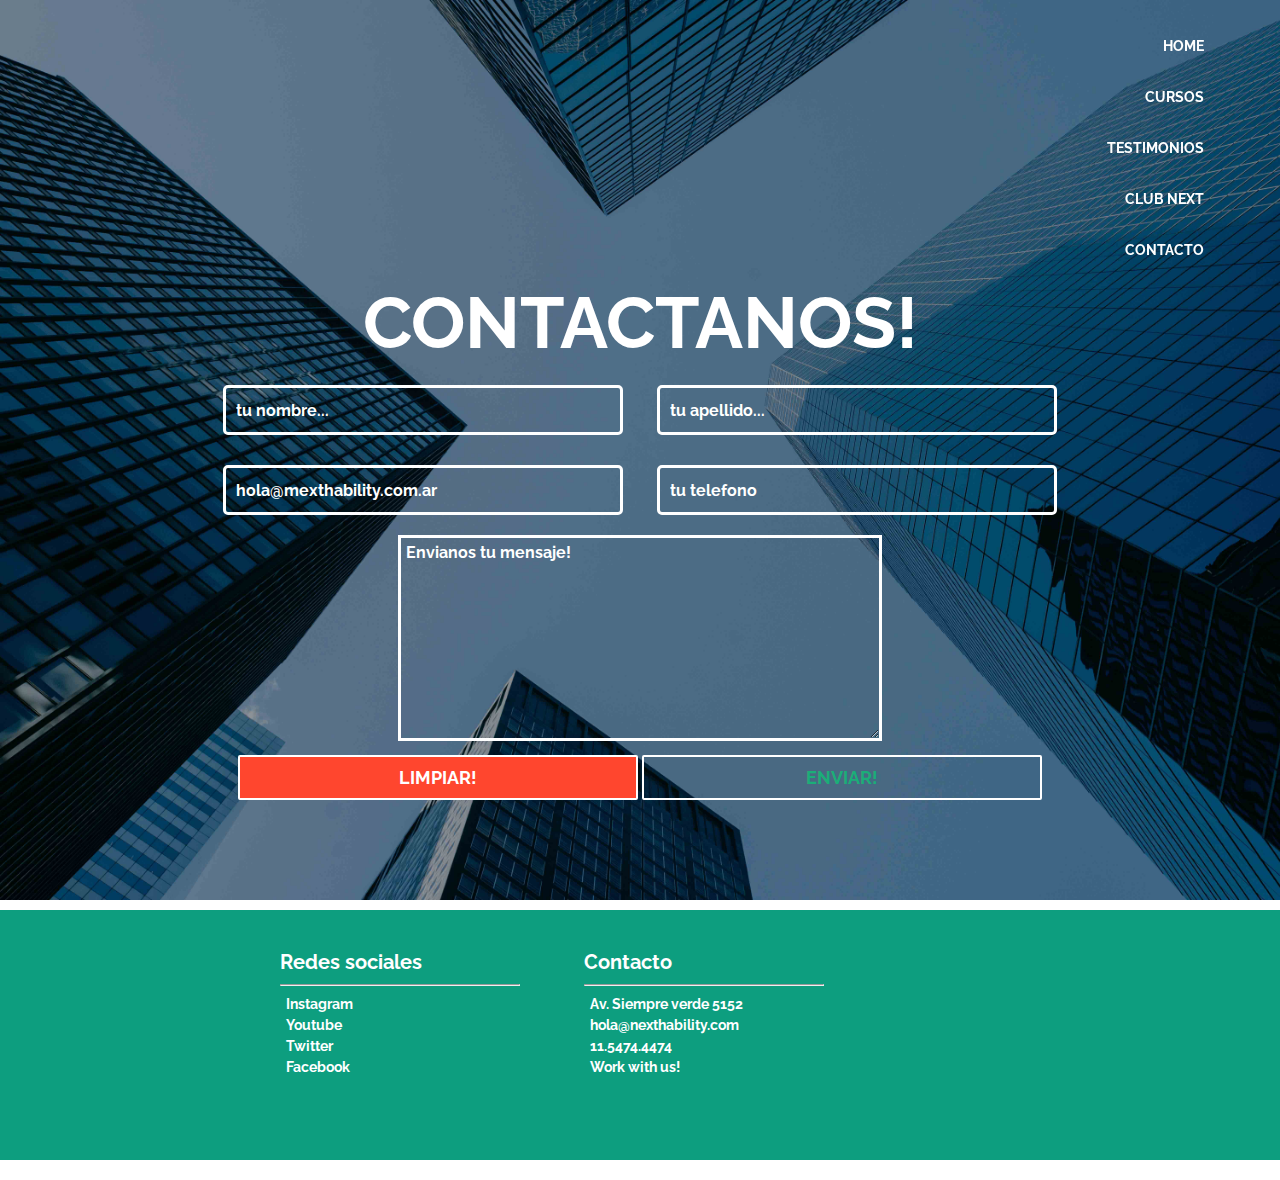
<file: pages/contacto.html>
<!DOCTYPE html>
<html lang="en">

<head>
    <meta charset="UTF-8">
    <meta http-equiv="X-UA-Compatible" content="IE=edge">
    <meta name="viewport" content="width=device-width, initial-scale=1.0">
    <link rel="stylesheet" href="../css/style.css">
    <link rel="stylesheet" href="https://cdnjs.cloudflare.com/ajax/libs/font-awesome/6.1.2/css/all.min.css"
        integrity="sha512-1sCRPdkRXhBV2PBLUdRb4tMg1w2YPf37qatUFeS7zlBy7jJI8Lf4VHwWfZZfpXtYSLy85pkm9GaYVYMfw5BC1A=="
        crossorigin="anonymous" referrerpolicy="no-referrer" />
    <link rel="shortcut icon" href="../assets/images/favico.png">
    <title>Next Hability - Contactanos! </title>
</head>

<body>
    <!--inicio header-->
    <header class="header_fixed">
        <nav class="nav-fixed">
            <ul style="padding-top: 20px; padding-bottom: 20px;">
                <li class="menu_option"><a class="menu_links" href="../index.html">Home</a></li>
                <li class="menu_option"><a class="menu_links" href="./cursos.html">Cursos</a></li>
                <li class="menu_option"><a class="menu_links" href="./history.html">Testimonios</a></li>
                <li class="menu_option"><a class="menu_links" href="./pricing.html">Club NexT</a></li>
                <li class="menu_option"><a class="menu_links" href="./contacto.html">Contacto</a></li>
            </ul>
        </nav>
    </header>

    <!--inicio mainr-->
    <main>
        <section>
            <div class="container_main_title">
                <img class="img_back back_black" src="../assets/images/pexels-laura-tancredi-7078666 (1).jpg"
                    alt="fonto_contacto">

                <div class="container_title">
                    <div class="main_title_center">
                        <h1 class="h1_container_main_title">Contactanos!</h1>
                        <form action="">
                            <div class="field_data">
                                <input type="text" id="nombre" placeholder="tu nombre...">
                            </div>
                            <div class="field_data">
                                <input type="text" id="apellido" placeholder="tu apellido...">
                            </div>
                            <div>
                                <div class="field_data">
                                    <input type="text" id="mail" placeholder="hola@mexthability.com.ar">
                                </div>
                                <div class="field_data">
                                    <input type="text" id="celular" placeholder="tu telefono">
                                </div>
                            </div>
                            <div>
                                <textarea name="" id="consulta" cols="30" rows="10"
                                    placeholder="Envianos tu mensaje!"></textarea>
                            </div>
                            <div class="botonera">
                                <button type="reset" class="btn_limpiar">Limpiar!</button>
                                <button type="submit" class="btn_enviar">Enviar! </button>
                            </div>

                        </form>
                    </div>
                </div>
            </div>
        </section>
    </main>

    <!--inicio header-->
    <footer>
        <div class="container_footer footer_fixed">
            <div class="container_footer_data">
                <div class="container-footer-redes">
                    <div class="titulo_container_footer_redes">
                        Redes sociales
                    </div>
                    <hr>
                    <ul class="menu_footer_container_footer">
                        <li class="menu_links"><i class="fa-brands fa-instagram"></i> Instagram</li>
                        <li class="menu_links"><i class="fa-brands fa-youtube"></i> Youtube</li>
                        <li class="menu_links"><i class="fa-brands fa-twitter"></i> Twitter</li>
                        <li class="menu_links"><i class="fa-brands fa-facebook-f"></i> Facebook</li>

                    </ul>
                </div>
                <div class="container-footer-redes">
                    <div class="titulo_container_footer_redes">
                        Contacto
                    </div>
                    <hr>
                    <ul class="menu_footer_container_footer_datos">
                        <li class="menu_links"><i class="fa-solid fa-map"></i> Av. Siempre verde 5152</li>
                        <li class="menu_links"><i class="fa-solid fa-envelope"></i> hola@nexthability.com</li>
                        <li class="menu_links"><i class="fa-solid fa-phone"></i> 11.5474.4474 </li>
                        <li class="menu_links"> Work with us!</li>

                    </ul>
                </div>
            </div>
        </div>
    </footer>
</body>

</html>

<script>
    const navbar = document.querySelector('.nav-fixed');
    const header = document.querySelector('.header_fixed');
    const links = document.querySelector('.menu_links');
    window.onscroll = () => {
        if (window.scrollY > 800) {
            navbar.classList.add('nav-active');
            header.classList.add('header-active');
            links.classList.add('links-active');
        } else {
            navbar.classList.remove('nav-active');
            header.classList.remove('header-active');
            links.classList.remove('links-active');
        }
    };
</script>
</file>
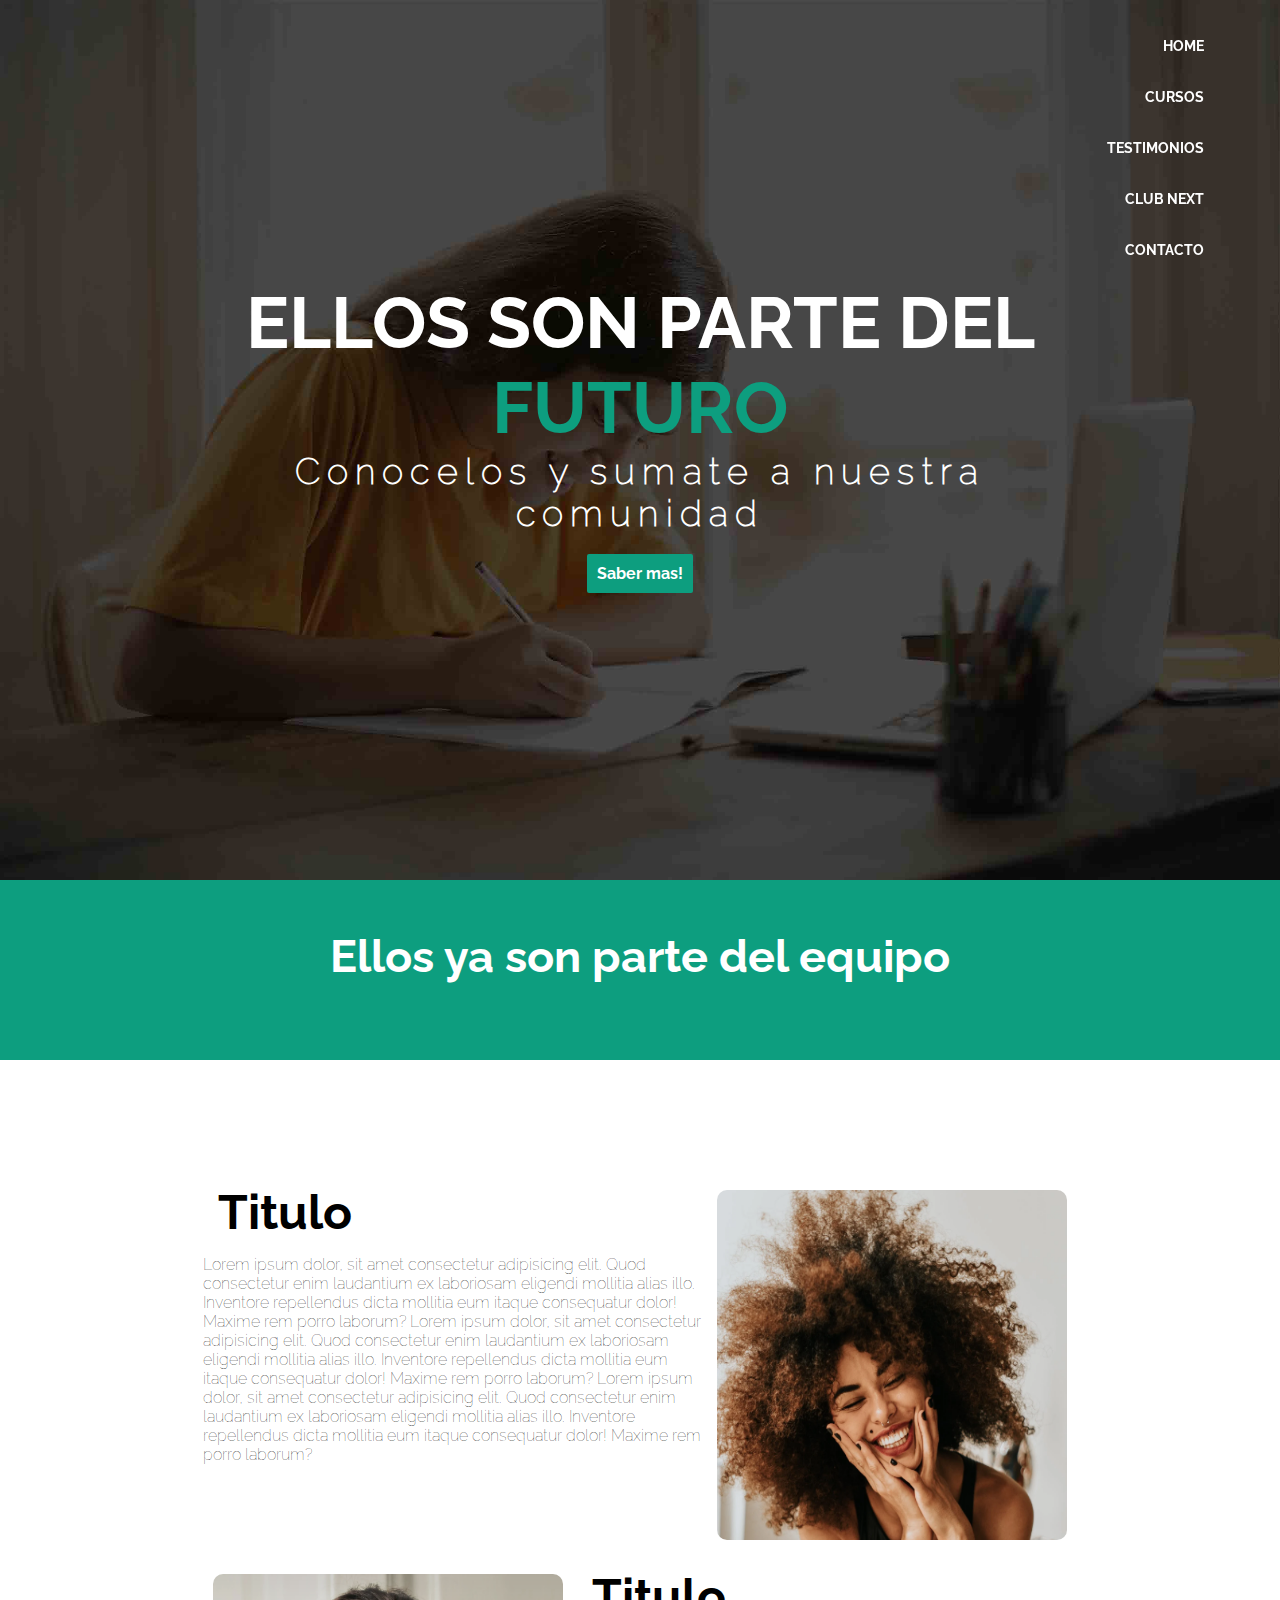
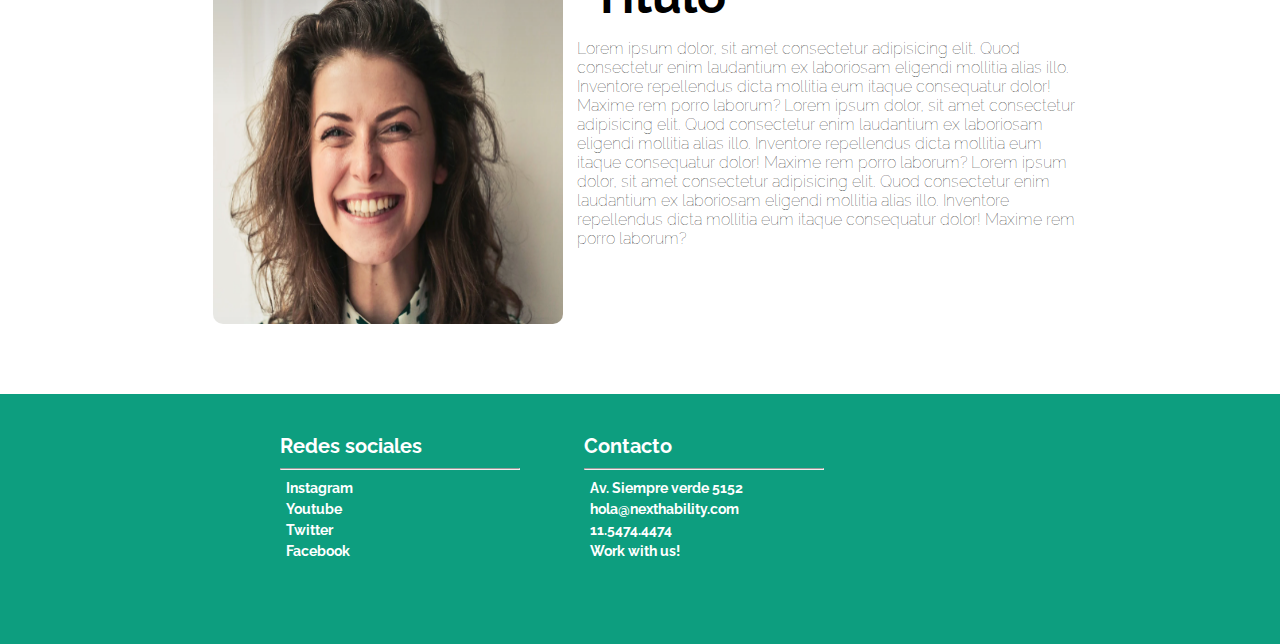
<file: pages/history.html>
<!DOCTYPE html>
<html lang="en">

<head>
    <meta charset="UTF-8">
    <meta http-equiv="X-UA-Compatible" content="IE=edge">
    <meta name="viewport" content="width=device-width, initial-scale=1.0">
    <link rel="shortcut icon" href="../assets/images/favico.png">
    <link rel="stylesheet" href="../css/style.css">
    <link rel="stylesheet" href="https://cdnjs.cloudflare.com/ajax/libs/font-awesome/6.1.2/css/all.min.css"
        integrity="sha512-1sCRPdkRXhBV2PBLUdRb4tMg1w2YPf37qatUFeS7zlBy7jJI8Lf4VHwWfZZfpXtYSLy85pkm9GaYVYMfw5BC1A=="
        crossorigin="anonymous" referrerpolicy="no-referrer" />
    <title>Nuestros Testimonios</title>
</head>

<body>
    <!--inicio header-->
    <header class="header_fixed">
        <nav class="nav-fixed">
            <ul style="padding-top: 20px; padding-bottom: 20px;">
                <li class="menu_option"><a class="menu_links" href="../index.html">Home</a></li>
                <li class="menu_option"><a class="menu_links" href="./cursos.html">Cursos</a></li>
                <li class="menu_option"><a class="menu_links" href="./history.html">Testimonios</a></li>
                <li class="menu_option"><a class="menu_links" href="./pricing.html">Club NexT</a></li>
                <li class="menu_option"><a class="menu_links" href="./contacto.html">Contacto</a></li>
            </ul>
        </nav>
    </header>

    <!--inicio main-->
    <main>
        <section>
            <div class="container_main_title">
                <img class="img_back back_black" src="../assets/images/history.jpg" alt="fonto_contacto">

                <div class="container_title">
                    <div class="main_title_center">
                        <h1 class="h1_container_main_title">Ellos son parte del <span class="green_title">futuro</span>
                        </h1>
                        <h3 class="h3_subtitulo">Conocelos y sumate a nuestra comunidad</h3>
                        <div class="main_button_inscripcion">
                            <a href="" class="btn_green">Saber mas!</a>
                        </div>
                    </div>
                </div>
            </div>
        </section>

        <section>
            <div class="container_info_cursos">
                <div class="titulo_container_info_general">
                    <h1 class="h3_titulo_container_info_cursos">Ellos ya son parte del equipo</h1>
                </div>
            </div>
        </section>

        <section>
            <div class="container_info_publicidad">
                <div>
                    <div class="box_container_info_publicidad">
                        <div class="h1_container_info_publicidad">
                            Titulo
                        </div>
                        <p class="parrafo_container_info_publicidad">
                            Lorem ipsum dolor, sit amet consectetur adipisicing elit. Quod consectetur enim laudantium
                            ex laboriosam eligendi mollitia alias illo. Inventore repellendus dicta mollitia eum itaque
                            consequatur dolor! Maxime rem porro laborum?

                            Lorem ipsum dolor, sit amet consectetur adipisicing elit. Quod consectetur enim laudantium
                            ex laboriosam eligendi mollitia alias illo. Inventore repellendus dicta mollitia eum itaque
                            consequatur dolor! Maxime rem porro laborum?

                            Lorem ipsum dolor, sit amet consectetur adipisicing elit. Quod consectetur enim laudantium
                            ex laboriosam eligendi mollitia alias illo. Inventore repellendus dicta mollitia eum itaque
                            consequatur dolor! Maxime rem porro laborum?
                        </p>
                    </div>
                    <div class="img_box_container_publicidad"><img class="img_box_size radius_image"
                            src="../assets/images/2.PNG" alt="Study"></div>
                </div>
                <div class="max_container">
                    <div class="img_box_container_publicidad"><img class="img_box_size radius_image"
                            src="../assets/images/1.PNG" alt="Team work"></div>
                    <div style="display: inline-block;">
                        <div class="box_container_info_publicidad">
                            <div class="h1_container_info_publicidad">
                                Titulo
                            </div>
                            <p class="parrafo_container_info_publicidad">
                                Lorem ipsum dolor, sit amet consectetur adipisicing elit. Quod consectetur enim
                                laudantium
                                ex laboriosam eligendi mollitia alias illo. Inventore repellendus dicta mollitia eum
                                itaque
                                consequatur dolor! Maxime rem porro laborum?

                                Lorem ipsum dolor, sit amet consectetur adipisicing elit. Quod consectetur enim
                                laudantium
                                ex laboriosam eligendi mollitia alias illo. Inventore repellendus dicta mollitia eum
                                itaque
                                consequatur dolor! Maxime rem porro laborum?

                                Lorem ipsum dolor, sit amet consectetur adipisicing elit. Quod consectetur enim
                                laudantium
                                ex laboriosam eligendi mollitia alias illo. Inventore repellendus dicta mollitia eum
                                itaque
                                consequatur dolor! Maxime rem porro laborum?
                            </p>

                        </div>
                    </div>
                </div>
            </div>
        </section>
    </main>

        <!--inicio footer-->
    <footer>
        <div class="container_footer">
            <div class="container_footer_data">
                <div class="container-footer-redes">
                    <div class="titulo_container_footer_redes">
                        Redes sociales
                    </div>
                    <hr>
                    <ul class="menu_footer_container_footer">
                        <li class="menu_links"><i class="fa-brands fa-instagram"></i> Instagram</li>
                        <li class="menu_links"><i class="fa-brands fa-youtube"></i> Youtube</li>
                        <li class="menu_links"><i class="fa-brands fa-twitter"></i> Twitter</li>
                        <li class="menu_links"><i class="fa-brands fa-facebook-f"></i> Facebook</li>

                    </ul>
                </div>
                <div class="container-footer-redes">
                    <div class="titulo_container_footer_redes">
                        Contacto
                    </div>
                    <hr>
                    <ul class="menu_footer_container_footer_datos">
                        <li class="menu_links"><i class="fa-solid fa-map"></i> Av. Siempre verde 5152</li>
                        <li class="menu_links"><i class="fa-solid fa-envelope"></i> hola@nexthability.com</li>
                        <li class="menu_links"><i class="fa-solid fa-phone"></i> 11.5474.4474 </li>
                        <li class="menu_links"> Work with us!</li>

                    </ul>
                </div>
            </div>
        </div>
    </footer>

</body>

</html>

<script>
    const navbar = document.querySelector('.nav-fixed');
    const header = document.querySelector('.header_fixed');
    const links = document.querySelector('.menu_links');
    window.onscroll = () => {
        if (window.scrollY > 800) {
            navbar.classList.add('nav-active');
            header.classList.add('header-active');
            links.classList.add('links-active');
        } else {
            navbar.classList.remove('nav-active');
            header.classList.remove('header-active');
            links.classList.remove('links-active');
        }
    };
</script>
</file>
<file: css/style.css>
* {
    margin: 0px;
    padding: 0px;
    box-sizing: border-box;
}

@font-face {
    font-family: 'Raleway Bold';
    src: url('/assets/fonts/Raleway-Bold.ttf') format('truetype');
    font-style: normal;
    font-weight: normal;
}

@font-face {
    font-family: 'Raleway thin';
    src: url('/assets/fonts/Raleway-Thin.ttf') format('truetype');
    font-style: normal;
    font-weight: 200;
}


body {
    width: 100vw;
    height: 100vh;
}

.container{
    display: grid;
    text-align: center;
    grid-template-columns: 1fr 1fr 1fr 1fr;
    grid-template-rows: auto auto auto auto auto;
    grid-template-areas: 
        "header header header header"
        "main_screen main_screen main_screen main_screen"
        "screen_barra_ad screen_barra_ad screen_barra_ad screen_barra_ad"
        "info_publicidad_container info_publicidad_container info_publicidad_container info_publicidad_container"
        "footer footer footer footer";

}

#main_screen{
    grid-area: main_screen;
}

#screen_barra_ad{
    grid-area: main_screen;
}

#info_publicidad_container{
    grid-area: main_screen;
}

/* ESTILOS DE HEADER  INDEX*/

header {
    grid-area: header;
    height: 20px;
    position: fixed;
    top: -10px;
    left: 1050px;
}


nav ul {
    text-align: right;
    margin: 10px;
    margin-right: 50px;
}

nav ul li {
    display: inline-block;
}

.menu_links {
    outline: none;
    text-decoration: none;
    padding: 2px 1px 0;
    color: white;
    font-family: 'Raleway thin';
}

.menu_option {
    font-size: 18px;
    color: white;
    font-weight: bold;
    text-transform: uppercase;
    padding: 15px 25px 15px 25px;
}

.nav-active {
    background-color: white;
    border-bottom: 1px rgb(13, 158, 127) solid;
    background-color: rgb(13, 158, 127);
    height: 100px;
    box-shadow: 0 5px 5px rgba(182, 182, 182, 0.75);
    z-index: 100;
}

.header-active {
    left: 0px;
    width: 100%;
}

.pages {
    background-color: rgb(13, 158, 127);
    z-index: 1;
}


/* ESTILOS DE BODY  INDEX*/



.container_main_title {
    background-color: transparent;
    width: 100vw;
    height: 100vh;

}

.main_title_center {
    margin-top: 280px;
    padding-left: 200px;
    padding-right: 200px;
}

.container_title {
    text-align: center;
}

.green_title {
    color: rgb(13, 158, 127);
}

.h1_container_main_title {
    color: white;
    font-size: 72px;
    font-weight: 500;
    font-family: 'Raleway Bold';
    text-transform: uppercase;
}

.h3_subtitulo {
    color: white;
    font-family: 'Raleway thin';
    font-size: 36px;
    letter-spacing: 0.2em;

}

.main_button_inscripcion {
    margin: 30px;
}

.btn_green {
    background-color: rgb(13, 158, 127);
    border-radius: 2px;
    padding: 10px;
    color: white;
    font-family: 'Raleway Bold';
    text-decoration: none;
}

video {
    position: absolute;
    left: 0;
    top: 0;
    z-index: -1;
    overflow: hidden;
}

.img_back {
    position: absolute;
    left: 0;
    top: 0;
    z-index: -1;
    overflow: hidden;
    height: 100vh;
    width: 100vw;

}

.container_info_general {
    background-color: rgb(13, 158, 127);
    width: 100%;
    height: 45vh;
    position: relative;
    top: -140px;
    z-index: -1;
}

.container_info_cursos {
    background-color: rgb(13, 158, 127);
    width: 100%;
    height: 20vh;
    position: relative;
    top: -300px;
    z-index: -1;
}

.titulo_container_info_general {
    text-align: center;
    padding-top: 30px;
    padding-bottom: 30px;
}

.h3_titulo_container_info_general {
    color: white;
    font-family: 'Raleway Bold';
    font-size: 45px;
}

.h3_titulo_container_info_cursos {
    color: white;
    font-family: 'Raleway Bold';
    font-size: 45px;
    margin-top: 20px;
}

.info_container_info_general {
    text-align: center;
    margin-left: 70px;
    margin-right: 70px;
}

.box_container_info_general {
    background-color: transparent;
    display: inline-block;
    border: 5px white solid;
    margin: 20px;
    width: 300px;
    padding: 10px;
}

.titulo_box_container_info_general {
    color: white;
    font-size: 28px;
    font-family: 'Raleway Bold';
    padding-bottom: 10px;
}

.content_box_container_info_general {
    color: white;
    font-family: 'Raleway thin';
    font-size: 18px;
    font-weight: 400;
}

.container_info_publicidad {
    text-align: center;
    margin-left: 70px;
    margin-right: 70px;
}

.box_container_info_publicidad {
    text-align: left;

}

.h1_container_info_publicidad {
    color: black;
    font-size: 48px;
    font-family: 'Raleway Bold';
    position: relative;
    top: -280px;
    padding: 15px;
    z-index: -1;
}

.parrafo_container_info_publicidad {
    color: rgba(0, 0, 0, 0.891);
    width: 500px;
    position: relative;
    top: -280px;
    font-family: 'Raleway thin';
    z-index: -1;
}

.box_container_info_publicidad {
    display: inline-block;
}

.img_box_container_publicidad {
    display: inline-block;

}

.img_box_size {
    width: 450px;
    height: 450px;
    position: relative;
    top: -180px;
    z-index: -1;
}

.max_container {
    max-height: 250px;
}

.container_contacto {
    margin-top: 100px;
    position: relative;
    overflow: hidden;
}

.form_contacto {
    margin-left: 200px;
    margin-right: 200px;
    text-align: center;
}

.field_data {
    display: inline-block;
    margin: 20px 15px 10px 15px;
}

input[type=text] {
    height: 50px;
    width: 400px;
    border-radius: 5px;
    border: none;
    padding: 5px;
    background-color: transparent;
    border: 3px solid white;
    padding: 10px;
    color: white;
    font-size: 1em;
    font-family: 'Raleway Bold';
}

textarea {
    background-color: transparent;
    border: 3px solid white;
    width: 55%;
    color: white;
    font-size: 1em;
    font-family: 'Raleway Bold';
    margin-top: 10px;
    padding: 5px;
}

.btn_limpiar {
    background-color: #ff462e;
    width: 400px;
    color: white;
    border: 2px white solid;
    padding: 10px;
    border-radius: 2px;
    font-family: 'Raleway Bold';
    font-weight: bold;
    text-transform: uppercase;
    font-size: 1.1em;
}

.btn_enviar {
    background-color: transparent;
    width: 400px;
    color: rgb(27, 174, 120);
    border: 2px white solid;
    padding: 10px;
    border-radius: 2px;
    font-family: 'Raleway Bold';
    font-weight: bold;
    text-transform: uppercase;
    font-size: 1.1em;
}

::placeholder {
    color: white;
    font-size: 1em;
}

.botonera {
    margin-top: 10px;
}

.container_single_cursos {
    text-align: center;
    margin-left: 70px;
    margin-right: 70px;
    margin-bottom: 50px;
}

.single_categoria_cursos {
    display: inline-block;
    width: 25%;
    height: 10vh;
    padding: 25px;
}

.titulo_single_cursos {
    font-family: 'Raleway Bold';
    font-size: 28px;
    color: rgb(13, 158, 127);
}

.bajada_cursos {
    font-family: 'Raleway Bold';
    font-weight: 300;
    color: #00000094;
    font-size: 14px;
}

.fixed-top {
    margin-top: -100px;
}

.btn_demand {
    margin-top: 15px;
    padding: 10px;
    color: rgb(13, 158, 127);
    background-color: transparent;
    border: 2px rgb(13, 158, 127) solid;
    border-radius: 5px;
}

.radius_image {
    max-width: 350px;
    max-height: 350px;
    border-radius: 10px;
    margin: 10px;
    margin-bottom: 20px;
}


/* ESTILOS DE FOOTER ALL*/

footer{
    grid-area: footer;
}


.container_footer {
    width: 100vw;
    background-color: rgb(13, 158, 127);
    height: 250px;
    padding-left: 250px;
}

.footer_fixed {
    position: absolute;
    bottom: -260px;
}


.container-footer-redes {
    display: inline-block;
    width: 300px;
    padding: 30px;
}

.container-footer-data {
    display: inline-block;
    width: 300px;
    padding: 30px;
}

ul li {
    text-decoration: none;
}

.titulo_container_footer_redes {
    padding-top: 10px;
    padding-bottom: 10px;
    color: white;
    font-size: 20px;
    font-family: 'Raleway Bold';
}

.menu_footer_container_footer {
    padding: 5px;
    text-decoration: none;
    list-style: none;
}

.menu_footer_container_footer_datos {
    padding: 5px;
    text-decoration: none;
    list-style: none;
}

.menu_links {
    outline: none;
    text-decoration: none;
    padding: 5px 1px 0;
    color: white;
    font-family: 'Raleway Bold';
    font-size: 14px;
}

/* MEDIAS Q*/

@media screen and (max-width: 1200px) {
    
.header_fixed{
    left: 150px;
}

.header_fixed{
    left:0px;
}

.container_title {
        display: flex;
}

.h1_container_main_title {
    color: white;
    font-size: 40px;
    font-weight: 500;
    font-family: 'Raleway Bold';
    text-transform: uppercase;
}

.main_title_center {
    margin-top: 200px;
    padding-left: 0px;
    padding-right: 0px;
    margin-left: 50px;
    margin-right: 50px;
}

.h3_subtitulo {
    color: white;
    font-family: 'Raleway thin';
    font-size: 26px;
    letter-spacing: 0.2em;
}

video {
max-width: 1024px;
height: auto;
}

.container_info_general {
    background-color: rgb(13, 158, 127);
    width: 100%;
    height: auto;
    position: relative;
    margin-top: -300px;
    z-index: -1;
}

.h3_subtitulo {
    color: white;
    font-family: 'Raleway thin';
    font-size: 26px;
    letter-spacing: 0.2em;
}

.titulo_container_info_general {
    text-align: center;
    padding-top: 30px;
    padding-bottom: 30px;
    display: flex;
    align-items: center;
    justify-content: center;
}

.h3_titulo_container_info_general {
    color: white;
    font-family: 'Raleway Bold';
    font-size: 35px;
}

.info_container_info_general {
    text-align: center;
    margin-left: 0px;
    margin-right: 0px;
}

.box_container_info_general {
    background-color: transparent;
    display: inline-block;
    border: 5px white solid;
    margin: 20px;
    width: auto;
    padding: 10px;
}

.content_box_container_info_general {
    color: white;
    font-family: 'Raleway bold';
    font-size: 18px;
    font-weight: 100;
}

.container_info_publicidad {
    text-align: center;
    margin-left: 0px;
    margin-right: 0px;
    margin-top: 150px;
    margin-left: 10px;
    margin-right: 10px;
}

.box_container_info_publicidad {
     text-align: center;
}

.parrafo_container_info_publicidad {
    color: rgba(0, 0, 0, 0.891);
    width: 100%;
    position: relative;
    top: -280px;
    font-family: 'Raleway thin';
    z-index: -1;
    padding: 15px;
}

.box_container_info_publicidad {
    display: inline;
    padding: 5px;
}


.h1_container_info_publicidad {
    color: black;
    font-size: 28px;
    font-family: 'Raleway Bold';
    position: relative;
    top: -280px;
    padding: 15px;
    z-index: -1;
}

.img_box_size {

    position: relative;
    top: -180px;
    z-index: -1;
    max-width: 320px;
    height: auto;
    margin-bottom: 30px;
}

.max_container{
    display: none;
}

.container_footer {
    width: auto;
    background-color: rgb(13, 158, 127);
    height: auto;
    margin-top: -100px;
    padding-left: 5px;
}

.container-footer-redes {
    display: inline-block;
    width: 300px;
    padding: 30px;
}

#main_screen{
    margin-bottom: 100px;
}

    
}

@media screen and (max-width: 768px) {

.header_fixed{
    left: 50px;
}

    .container_title {
        display: flex;
}

.h1_container_main_title {
    color: white;
    font-size: 40px;
    font-weight: 500;
    font-family: 'Raleway Bold';
    text-transform: uppercase;
}

.main_title_center {
    margin-top: 200px;
    padding-left: 0px;
    padding-right: 0px;
    margin-left: 50px;
    margin-right: 50px;
}

.h3_subtitulo {
    color: white;
    font-family: 'Raleway thin';
    font-size: 26px;
    letter-spacing: 0.2em;
}

video {
max-width: 768px;
height: auto;
}

.container_info_general {
    background-color: rgb(13, 158, 127);
    width: 100%;
    height: auto;
    position: relative;
    margin-top: -300px;
    z-index: -1;
}

.h3_subtitulo {
    color: white;
    font-family: 'Raleway thin';
    font-size: 26px;
    letter-spacing: 0.2em;
}

.titulo_container_info_general {
    text-align: center;
    padding-top: 30px;
    padding-bottom: 30px;
    display: flex;
    align-items: center;
    justify-content: center;
    max-width: 760px;
}

.h3_titulo_container_info_general {
    color: white;
    font-family: 'Raleway Bold';
    font-size: 35px;
}

.info_container_info_general {
    text-align: center;
    margin-left: 0px;
    margin-right: 0px;
}

.box_container_info_general {
    background-color: transparent;
    display: inline-block;
    border: 5px white solid;
    margin: 20px;
    width: auto;
    padding: 10px;
}

.content_box_container_info_general {
    color: white;
    font-family: 'Raleway bold';
    font-size: 18px;
    font-weight: 100;
}

.container_info_publicidad {
    text-align: center;
    margin-left: 0px;
    margin-right: 0px;
    margin-top: 150px;
    margin-left: 10px;
    margin-right: 10px;
}

.box_container_info_publicidad {
     text-align: center;
}

.parrafo_container_info_publicidad {
    color: rgba(0, 0, 0, 0.891);
    width: 700px;
    position: relative;
    top: -280px;
    font-family: 'Raleway thin';
    z-index: -1;
    max-width: 700px;
    padding: 15px;
}

.box_container_info_publicidad {
    display: inline;
    padding: 5px;
}


.h1_container_info_publicidad {
    color: black;
    font-size: 28px;
    font-family: 'Raleway Bold';
    position: relative;
    top: -280px;
    padding: 15px;
    z-index: -1;
}

.img_box_size {

    position: relative;
    top: -180px;
    z-index: -1;
    max-width: 320px;
    height: auto;
    margin-bottom: 30px;
}

.max_container{
    display: none;
}

.container_footer {
    width: auto;
    background-color: rgb(13, 158, 127);
    height: auto;
    margin-top: -100px;
    padding-left: 5px;
}

.container-footer-redes {
    display: inline-block;
    width: 300px;
    padding: 30px;
}

#main_screen{
    margin-bottom: 100px;
}
    
}


@media (max-width: 320px) {

.header_fixed{
        left: 50px;
    }



.container_title {
        display: flex;
}

.h1_container_main_title {
    color: #8b8686;
    font-size: 40px;
    font-weight: 500;
    font-family: 'Raleway Bold';
    text-transform: uppercase;
}

.container_main_title{
    margin-bottom: 400px;
}

.main_title_center {
    margin-top: 200px;
    padding-left: 0px;
    padding-right: 0px;
    margin-left: 50px;
    margin-right: 50px;
}

.h3_subtitulo {
    color: white;
    font-family: 'Raleway thin';
    font-size: 26px;
    letter-spacing: 0.2em;
}

video {
display:none
}

.container_info_general {
    background-color: rgb(13, 158, 127);
    width: 100%;
    height: auto;
    position: relative;
    top: -140px;
    z-index: -1;
}

.h3_subtitulo {
    color: #ff7d7d;
    font-family: 'Raleway thin';
    font-size: 26px;
    letter-spacing: 0.2em;
}

.titulo_container_info_general {
    text-align: center;
    padding-top: 30px;
    padding-bottom: 30px;
    display: flex;
    align-items: center;
    justify-content: center;
    max-width: 320px;
}

.h3_titulo_container_info_general {
    color: white;
    font-family: 'Raleway Bold';
    font-size: 35px;
}

.info_container_info_general {
    text-align: center;
    margin-left: 0px;
    margin-right: 0px;
    max-width: 320px;
}

.box_container_info_general {
    background-color: transparent;
    display: inline-block;
    border: 5px white solid;
    margin: 20px;
    width: auto;
    padding: 10px;
}

.content_box_container_info_general {
    color: white;
    font-family: 'Raleway bold';
    font-size: 18px;
    font-weight: 100;
}

.container_info_publicidad {
    text-align: center;
    margin-left: 0px;
    margin-right: 0px;
    margin-top: 150px;
    margin-left: 10px;
    margin-right: 10px;
}

.box_container_info_publicidad {
     text-align: center;
}

.parrafo_container_info_publicidad {
    color: rgba(0, 0, 0, 0.891);
    width: 500px;
    position: relative;
    top: -280px;
    font-family: 'Raleway thin';
    z-index: -1;
    max-width: 320px;
    padding: 15px;
}

.box_container_info_publicidad {
    display: inline;
    padding: 5px;
}


.h1_container_info_publicidad {
    color: black;
    font-size: 28px;
    font-family: 'Raleway Bold';
    position: relative;
    top: -280px;
    padding: 15px;
    z-index: -1;
    max-width: 320px;
}

.img_box_size {

    position: relative;
    top: -180px;
    z-index: -1;
    max-width: 320px;
    height: auto;
    margin-bottom: 30px;
}

.max_container{
    display: none;
}

.container_footer {
    width: auto;
    background-color: rgb(13, 158, 127);
    height: auto;
    margin-top: -100px;
    padding-left: 5px;
}

.container-footer-redes {
    display: inline-block;
    width: 300px;
    padding: 30px;
}

#main_screen{
    margin-bottom: 100px;
}

  }
</file>
